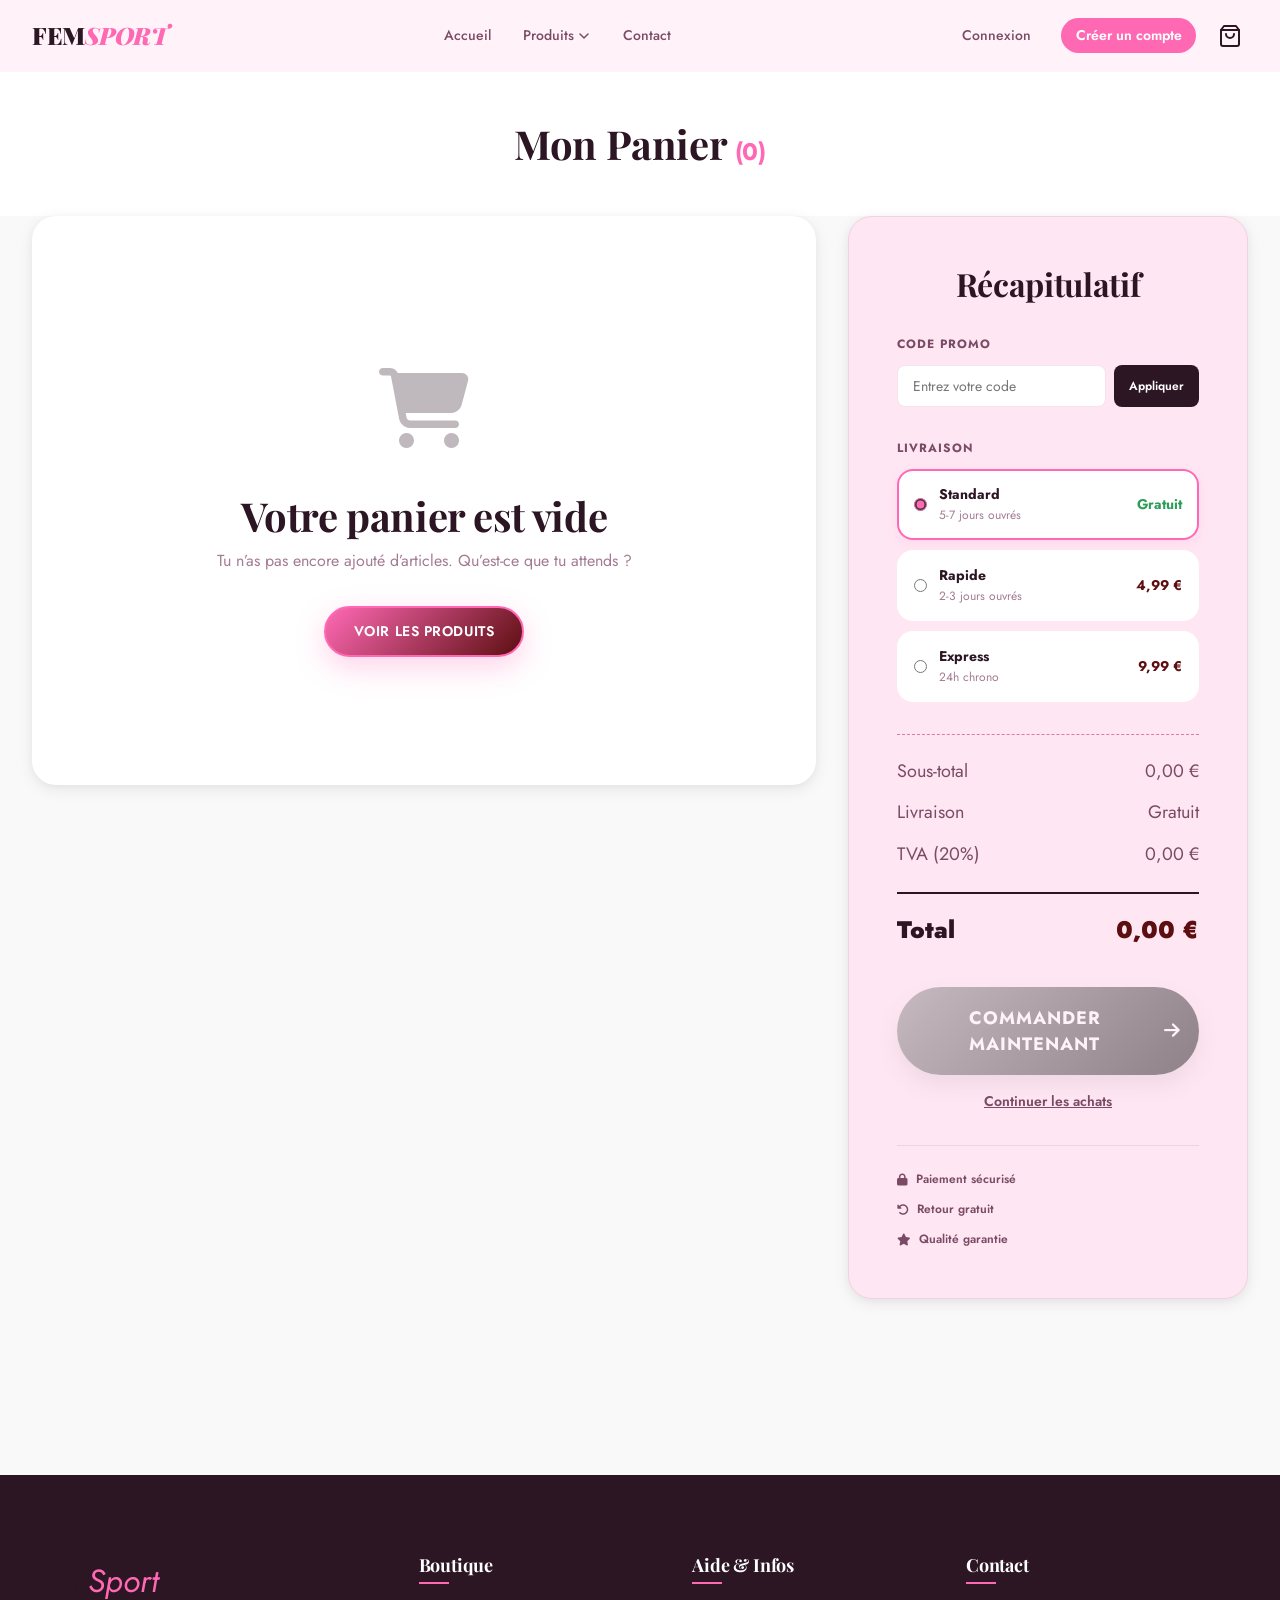
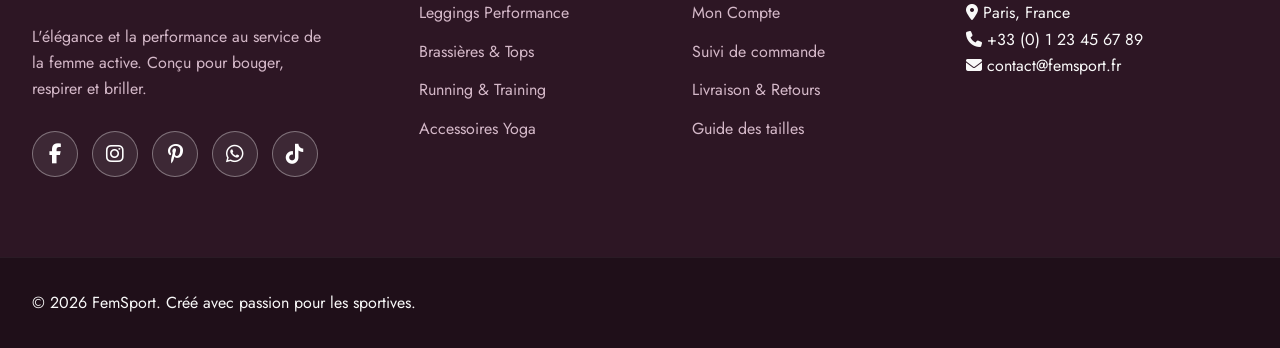
<file: content/panier.html>
<!DOCTYPE html>
<html lang="fr">
<head>
  <meta charset="UTF-8" />
  <meta name="viewport" content="width=device-width, initial-scale=1.0" />
  <meta name="description" content="Votre panier FemSport – Vérifiez vos articles et finalisez votre commande." />
  <title>Mon Panier – FemSport</title>
  <link rel="preconnect" href="https://fonts.googleapis.com" />
  <link rel="preconnect" href="https://fonts.gstatic.com" crossorigin />
  <link href="https://fonts.googleapis.com/css2?family=Playfair+Display:wght@600;700&family=Jost:wght@300;400;500;600&display=swap" rel="stylesheet" />
  <link rel="stylesheet" href="https://cdnjs.cloudflare.com/ajax/libs/font-awesome/6.5.2/css/all.min.css" integrity="sha512-SnH5WK+bZxgPHs44uWIX+LLJAJ9/2PkPKZ5QiAj6Ta86w+fsb2TkcmfRyVX3pBnMFcV7oQPJkl9QevSCWr3W6A==" crossorigin="anonymous" referrerpolicy="no-referrer" />
  <link rel="stylesheet" href="../style/main.css" />
  <link rel="stylesheet" href="../style/nav.css" />
  <link rel="stylesheet" href="../style/panier.css" />
</head>
<body>
  <div id="main-header"></div>

  <main id="main-content">

    <header class="cart-page-header">
      <div class="container">
        <h1 class="cart-page-title">Mon Panier <span id="cart-page-header-count"></span></h1>
      </div>
    </header>

    <section class="cart-section" aria-label="Contenu du panier">
      <div class="container">

        <div id="cart-layout" class="cart-layout">
          <div class="cart-items-wrapper">
          
            <div id="cart-empty" class="cart-empty" role="status" aria-live="polite">
              <div class="cart-empty__icon"><i class="fa-solid fa-cart-shopping"></i></div>
              <h2 class="cart-empty__title">Votre panier est vide</h2>
              <p class="cart-empty__text">Tu n’as pas encore ajouté d’articles. Qu’est-ce que tu attends ?</p>
              <a href="produits.html" class="btn btn-primary">Voir les produits</a>
            </div>

          
            <div id="cart-items-section" class="cart-items-card" hidden>
              <div class="cart-items-header">
                <h2 id="cart-items-title">Articles (0)</h2>
                <button type="button" class="btn-clear-cart" id="btn-clear-cart">
                  <i class="fa-solid fa-trash-can"></i> Vider le panier
                </button>
              </div>
              <ul id="cart-list" class="cart-list"></ul>
            </div>
          </div>

          
          <aside class="cart-summary">
            <h2 class="cart-summary__title">Récapitulatif</h2>

            
            <div class="promo-section">
              <label for="promo-code" class="summary-label">Code promo</label>
              <div class="promo-input-group">
                <input type="text" id="promo-code" placeholder="Entrez votre code" autocomplete="off" />
                <button type="button" id="btn-apply-promo" class="btn-apply">Appliquer</button>
              </div>
              <p id="promo-msg" class="promo-msg"></p>
            </div>

      
            <div class="shipping-section">
              <span class="summary-label">Livraison</span>
              <div class="shipping-options">
                <label class="shipping-card">
                  <input type="radio" name="shipping-method" value="0" checked />
                  <div class="ship-info">
                    <span class="ship-name">Standard</span>
                    <span class="ship-time">5-7 jours ouvrés</span>
                  </div>
                  <span class="ship-price free">Gratuit</span>
                </label>
                <label class="shipping-card">
                  <input type="radio" name="shipping-method" value="4.99" />
                  <div class="ship-info">
                    <span class="ship-name">Rapide</span>
                    <span class="ship-time">2-3 jours ouvrés</span>
                  </div>
                  <span class="ship-price">4,99 €</span>
                </label>
                <label class="shipping-card">
                  <input type="radio" name="shipping-method" value="9.99" />
                  <div class="ship-info">
                    <span class="ship-name">Express</span>
                    <span class="ship-time">24h chrono</span>
                  </div>
                  <span class="ship-price">9,99 €</span>
                </label>
              </div>
            </div>

            <dl class="summary-lines">
              <div class="summary-line"><span>Sous-total</span><span id="summary-subtotal">0,00 €</span></div>
              <div class="summary-line"><span>Livraison</span><span id="summary-shipping">Gratuit</span></div>
              <div class="summary-line"><span>TVA (20%)</span><span id="summary-vat">0,00 €</span></div>
              <div class="summary-line summary-line--promo" id="promo-line" hidden>
                <span>Réduction</span><span id="summary-promo"></span>
              </div>
              <div class="summary-line summary-line--total">
                <span>Total</span><span id="summary-total">0,00 €</span>
              </div>
            </dl>

            <button type="button" class="btn-commander" id="btn-checkout">Commander maintenant <i class="fa-solid fa-arrow-right"></i></button>
            <a href="produits.html" class="continue-link">Continuer les achats</a>

            <ul class="summary-guarantees" aria-label="Garanties FemSport">
              <li><i class="fa-solid fa-lock" aria-hidden="true"></i> Paiement sécurisé</li>
              <li><i class="fa-solid fa-rotate-left" aria-hidden="true"></i> Retour gratuit</li>
              <li><i class="fa-solid fa-star" aria-hidden="true"></i> Qualité garantie</li>
            </ul>
          </aside>

        </div>

        <div id="order-confirm" class="order-confirm" hidden role="status" aria-live="assertive">
          <div class="order-confirm__icon" aria-hidden="true"><i class="fa-solid fa-circle-check"></i></div>
          <h2 class="order-confirm__title">Commande confirmée !</h2>
          <p class="order-confirm__text">
            Merci pour votre commande. Vous recevrez une confirmation par e-mail très bientôt.
          </p>
          <p class="order-confirm__num" id="order-number" aria-live="polite"></p>
          <div class="order-confirm__actions">
            <a href="produits.html" class="btn btn--primary">Continuer mes achats</a>
            <a href="../index.html" class="btn btn--outline">Retour à l'accueil</a>
          </div>
        </div>

      </div>
    </section>

    <section class="cart-suggestions section" id="cart-suggestions" aria-labelledby="suggest-title" hidden>
      <div class="container">
        <h2 id="suggest-title" class="section-title">Vous aimerez aussi</h2>
        <div id="suggest-grid" class="products-grid" role="list" aria-label="Produits suggérés"></div>
      </div>
    </section>

  </main>

  <footer class="site-footer" role="contentinfo">
    <div class="footer-main">
      <div class="container footer-grid">
        <div class="footer-col footer-brand">
          <a href="../index.html" class="footer-logo">
            <span class="logo-fem">Fem</span><span class="logo-sport">Sport</span>
          </a>
          <p class="footer-tagline">L'élégance et la performance au service de la femme active. Conçu pour bouger, respirer et briller.</p>
          <div class="social-links">
            <a href="https://www.facebook.com" class="social-btn" aria-label="Facebook" target="_blank" rel="noreferrer">
              <i class="fa-brands fa-facebook-f"></i>
            </a>

            <a href="https://www.instagram.com" class="social-btn" aria-label="Instagram" target="_blank" rel="noreferrer">
              <i class="fa-brands fa-instagram"></i>
            </a>

            <a href="https://www.pinterest.com" class="social-btn" aria-label="Pinterest" target="_blank" rel="noreferrer">
              <i class="fa-brands fa-pinterest-p"></i>
            </a>

            <a href="https://wa.me/33123456789" class="social-btn" aria-label="WhatsApp" target="_blank" rel="noreferrer">
              <i class="fa-brands fa-whatsapp"></i>
            </a>

            <a href="https://www.tiktok.com" class="social-btn" aria-label="TikTok" target="_blank" rel="noreferrer">
              <i class="fa-brands fa-tiktok"></i>
            </a>
          </div>
        </div>

        <div class="footer-col">
          <h3>Boutique</h3>
          <ul class="footer-links">
            <li><a href="produits.html?cat=leggings">Leggings Performance</a></li>
            <li><a href="produits.html?cat=brassieres">Brassières & Tops</a></li>
            <li><a href="produits.html?cat=chaussures">Running & Training</a></li>
            <li><a href="produits.html?cat=accessoires">Accessoires Yoga</a></li>
          </ul>
        </div>

        <div class="footer-col">
          <h3>Aide & Infos</h3>
          <ul class="footer-links">
            <li><a href="profil.html">Mon Compte</a></li>
            <li><a href="profil.html">Suivi de commande</a></li>
            <li><a href="#">Livraison & Retours</a></li>
            <li><a href="#">Guide des tailles</a></li>
          </ul>
        </div>

        <div class="footer-col">
          <h3>Contact</h3>
          <div class="contact-info">
            <p><i class="fa-solid fa-location-dot"></i> Paris, France</p>
            <p><i class="fa-solid fa-phone"></i> +33 (0) 1 23 45 67 89</p>
            <p><i class="fa-solid fa-envelope"></i> contact@femsport.fr</p>
          </div>
        </div>
      </div>
    </div>
    <div class="footer-bottom">
      <div class="container">
        <p>&copy; 2026 FemSport. Créé avec passion pour les sportives.</p>
      </div>
    </div>
  </footer>

  <script src="../javascript/data.js"></script>
  <script src="../javascript/auth.js"></script>
  <script src="../javascript/nav.js"></script>
  <script src="../javascript/panier.js"></script>

</body>
</html>
</file>
<file: style/main.css>
@import url('https://fonts.googleapis.com/css2?family=Playfair+Display:ital,wght@0,400;0,700;0,900;1,400;1,700&family=Jost:wght@300;400;500;600;700&display=swap');

:root {
  
  --clr-primary:       #FF69B4; 
  --clr-primary-dark:  #5D0E11; 
  --clr-primary-light: #FF9BCE;
  --clr-accent:        #F2D2E1;
  --clr-accent-dark:   #E078A3;

  --clr-dark:          #2D1624; 
  --clr-dark-mid:      #7A4B65; 
  --clr-mid:           #A37B92; 
  --clr-light-mid:     #D4B8C8;
  --clr-border:        #F7E1EE; 
  --clr-light:         #F9F9F9; 
  --clr-blush:         #FFE6F3; 
  --clr-white:         #FFFFFF; 


  --clr-success:       #2D9D5A;
  --clr-success-light: #EDFAF4;
  --clr-error:         #E63946;
  --clr-error-light:   #FFF0F0;


  --font-display: 'Playfair Display', Georgia, 'Times New Roman', serif;
  --font-body:    'Jost', -apple-system, BlinkMacSystemFont, 'Segoe UI', sans-serif;

  --fs-xs:   0.75rem;   
  --fs-sm:   0.875rem;  
  --fs-base: 1rem;     
  --fs-md:   1.125rem;  
  --fs-lg:   1.25rem;   
  --fs-xl:   1.5rem;    
  --fs-2xl:  2rem;      
  --fs-3xl:  2.5rem;    
  --fs-4xl:  3.5rem;    
    --fs-5xl:  5rem;      


  --sp-xs:   0.25rem;
  --sp-sm:   0.5rem;
  --sp-md:   1rem;
  --sp-lg:   1.5rem;
  --sp-xl:   2rem;
  --sp-2xl:  3rem;
  --sp-3xl:  5rem;
  --sp-4xl:  8rem;


  --radius-sm:   4px;
  --radius-md:   8px;
  --radius-lg:   16px;
  --radius-xl:   24px;
  --radius-full: 9999px;

  
  --shadow-sm:  0 1px 3px rgba(74,35,58,.06), 0 1px 2px rgba(74,35,58,.04);
  --shadow-md:  0 4px 16px rgba(74,35,58,.08), 0 2px 6px rgba(74,35,58,.05);
  --shadow-lg:  0 12px 40px rgba(74,35,58,.12), 0 4px 12px rgba(74,35,58,.06);
  --shadow-xl:  0 24px 64px rgba(74,35,58,.16);

  --tr-fast:   150ms ease;
  --tr-base:   250ms ease;
  --tr-slow:   400ms ease;
  --tr-spring: 350ms cubic-bezier(.34,1.56,.64,1);


  --max-width:    1280px;
  --nav-height:   72px;
  --section-gap:  5rem;
}

*, *::before, *::after {
  box-sizing: border-box;
  margin: 0;
  padding: 0;
}

[hidden] {
  display: none !important;
}

html {
  scroll-behavior: smooth;
  font-size: 16px;
  -webkit-text-size-adjust: 100%;
}

body {
  font-family: var(--font-body);
  font-size: var(--fs-base);
  line-height: 1.65;
  color: var(--clr-dark);
  background-color: var(--clr-light);
  -webkit-font-smoothing: antialiased;
  min-height: 100vh;
  display: flex;
  flex-direction: column;
  max-width: 100vw;
  overflow-x: clip; 
}

body.body-modal-open { overflow: hidden; }

main { 
  flex: 1; 
  overflow-x: hidden; 
}


.hero {
  position: relative;
  min-height: 100vh;
  display: grid;
  grid-template-columns: 1fr 1fr;
  align-items: center;
  padding: 6rem 8%;
  overflow: hidden;
  background:
    linear-gradient(
      135deg,
      rgba(255,255,255,0.92),
      rgba(255,240,248,0.88)
    );
}

.hero::before {
  content: "";
  position: absolute;
  width: 500px;
  height: 500px;
  background: radial-gradient(circle, rgba(255,105,180,0.2), transparent 70%);
  top: -100px;
  right: -100px;
  z-index: 0;
}

.hero-content,
.hero-visual {
  position: relative;
  z-index: 2;
}

.hero-content h1 {
  animation: fadeUp 1s ease;
}

.hero-content p {
  animation: fadeUp 1.3s ease;
}

.hero-cta {
  animation: fadeUp 1.6s ease;
}

@keyframes fadeUp {
  from {
    opacity: 0;
    transform: translateY(40px);
  }

  to {
    opacity: 1;
    transform: translateY(0);
  }
}



.hero-badge {
  position: absolute;
  bottom: 30px;
  left: -20px;

  backdrop-filter: blur(12px);

  background: rgba(255,255,255,0.35);

  border: 1px solid rgba(255,255,255,0.4);

  padding: 1rem 1.4rem;

  border-radius: 20px;

  box-shadow: 0 10px 30px rgba(0,0,0,0.1);
}

img {
  display: block;
  max-width: 100%;
  height: auto;
}

a {
  color: inherit;
  text-decoration: none;
}

ul, ol { list-style: none; }

button {
  font-family: var(--font-body);
  cursor: pointer;
  border: none;
  background: none;
}

input, select, textarea {
  font-family: var(--font-body);
  font-size: var(--fs-base);
}

h1, h2, h3, h4, h5, h6 {
  font-family: var(--font-display);
  line-height: 1.2;
  letter-spacing: -0.01em;
}

h1 { font-size: clamp(var(--fs-3xl), 6vw, var(--fs-5xl)); }
h2 { font-size: clamp(var(--fs-2xl), 4vw, var(--fs-4xl)); }
h3 { font-size: clamp(var(--fs-xl),  3vw, var(--fs-2xl)); }

em { font-style: italic; color: var(--clr-primary); }

.container {
  width: 100%;
  max-width: var(--max-width);
  margin-inline: auto;
  padding-inline: var(--sp-xl);
}

@media (max-width: 640px) {
  .container { padding-inline: var(--sp-md); }
}

.btn {
  display: inline-flex;
  align-items: center;
  gap: var(--sp-sm);
  padding: 0.75rem 1.75rem;
  border-radius: var(--radius-full);
  font-family: var(--font-body);
  font-size: var(--fs-sm);
  font-weight: 600;
  letter-spacing: 0.04em;
  text-transform: uppercase;
  transition: transform var(--tr-base), box-shadow var(--tr-base), background-color var(--tr-base), color var(--tr-base);
  cursor: pointer;
  border: 2px solid transparent;
  white-space: nowrap;
}

.btn:hover  { transform: translateY(-2px); }
.btn:active { transform: translateY(0); }

.btn-primary {
  background: var(--clr-primary);
  color: var(--clr-white);
  border-color: var(--clr-primary);
  box-shadow: 0 4px 14px rgba(255,105,180,.35);
}
.btn-primary:hover {
  background: var(--clr-primary-dark);
  border-color: var(--clr-primary-dark);
  box-shadow: 0 8px 22px rgba(255,105,180,.45);
}

.btn-outline {
  background: transparent;
  color: var(--clr-primary-dark);
  border-color: var(--clr-primary-dark);
}
.btn-outline:hover {
  background: var(--clr-primary-dark);
  background: var(--clr-white);
  color: var(--clr-primary);
  border-color: var(--clr-white);
  box-shadow: var(--shadow-md);
}
.btn-white:hover {
  background: var(--clr-blush);
  box-shadow: var(--shadow-lg);
}

.btn-ghost {
  background: transparent;
  color: var(--clr-mid);
  border-color: var(--clr-border);
}
.btn-ghost:hover { background: var(--clr-light); color: var(--clr-dark); }

.product-card {
  background: var(--clr-white);
  border-radius: var(--radius-lg);
  overflow: hidden;
  box-shadow: var(--shadow-sm);
  transition: transform var(--tr-slow), box-shadow var(--tr-slow);
  position: relative;
}
.product-card:hover {
  transform: translateY(-6px);
  box-shadow: var(--shadow-lg);
}

.product-card-img-wrapper {
  position: relative;
  overflow: hidden;
  aspect-ratio: 4/5;
  background: var(--clr-light);
}

.product-card-img {
  width: 100%;
  height: 100%;
  object-fit: cover;
  transition: transform var(--tr-slow);
}
.product-card:hover .product-card-img {
  transform: scale(1.06);
}

.product-badge {
  position: absolute;
  top: var(--sp-md);
  left: var(--sp-md);
  background: var(--clr-primary);
  color: var(--clr-white);
  font-size: var(--fs-xs);
  font-weight: 700;
  letter-spacing: 0.06em;
  text-transform: uppercase;
  padding: 3px 10px;
  border-radius: var(--radius-full);
  z-index: 2;
}
.product-badge--new {
  background: var(--clr-success);
}
.product-badge--bestseller {
  background: var(--clr-dark);
}
.product-badge--promo {
  background: var(--clr-error);
}

.product-discount {
  position: absolute;
  top: var(--sp-md);
  right: var(--sp-md);
  background: var(--clr-accent);
  color: var(--clr-white);
  font-size: var(--fs-xs);
  font-weight: 700;
  padding: 3px 10px;
  border-radius: var(--radius-full);
  z-index: 2;
}

.product-card-body {
  padding: var(--sp-md) var(--sp-lg) var(--sp-lg);
}

.product-card-category {
  font-size: var(--fs-xs);
  font-weight: 600;
  letter-spacing: 0.1em;
  text-transform: uppercase;
  color: var(--clr-primary);
  margin-bottom: var(--sp-xs);
}

.product-card-name {
  font-family: var(--font-display);
  font-size: var(--fs-md);
  font-weight: 700;
  color: var(--clr-dark);
  margin-bottom: var(--sp-sm);
  display: -webkit-box;
  -webkit-line-clamp: 2;
  line-clamp: 2;
  -webkit-box-orient: vertical;
  overflow: hidden;
}

.product-card-rating {
  display: flex;
  align-items: center;
  gap: 4px;
  font-size: var(--fs-sm);
  margin-bottom: var(--sp-sm);
}



.cat-card {
  position: relative;
  overflow: hidden;
  border-radius: 28px;
  transition: 0.5s ease;
}

.cat-card img {
  transition: transform 0.8s ease;
}

.cat-card:hover img {
  transform: scale(1.12);
}

.cat-card-overlay {
  position: absolute;
  inset: 0;

  background:
    linear-gradient(
      to top,
      rgba(0,0,0,0.75),
      rgba(0,0,0,0.1)
    );

  display: flex;
  flex-direction: column;
  justify-content: flex-end;

  padding: 2rem;

  color: white;
}

.cat-card:hover {
  transform: translateY(-10px);
  box-shadow: 0 25px 60px rgba(255,105,180,0.25);
}

.star { font-size: 14px; }
.star--full  { color: var(--clr-accent); }
.star--half  { color: var(--clr-accent); }
.star--empty { color: var(--clr-border); }
.rating-count { color: var(--clr-mid); font-size: var(--fs-xs); }

.product-card-colors {
  display: flex;
  gap: var(--sp-sm);
  margin-bottom: var(--sp-md);
}

.color-swatch {
  width: 20px;
  height: 20px;
  border-radius: 50%;
  border: 2px solid transparent;
  outline: 2px solid transparent;
  cursor: pointer;
  transition: outline-color var(--tr-fast), transform var(--tr-fast);
}
.color-swatch:hover   { transform: scale(1.15); }
.color-swatch--active {
  outline-color: var(--clr-dark);
  outline-offset: 2px;
}
.color-swatch--lg { width: 28px; height: 28px; }

.product-card-footer {
  display: flex;
  align-items: center;
  justify-content: space-between;
  gap: var(--sp-sm);
}

.product-card-price { display: flex; align-items: baseline; gap: var(--sp-sm); flex-wrap: wrap; }
.price-current { font-size: var(--fs-lg); font-weight: 700; color: var(--clr-dark); }
.price-old {
  font-size: var(--fs-sm);
  color: var(--clr-mid);
  text-decoration: line-through;
}

.product-stock-warning {
  font-size: var(--fs-xs);
  color: var(--clr-error);
  font-weight: 600;
  margin-top: var(--sp-xs);
}
.modal-stock-warning {
  font-size: var(--fs-sm);
  color: var(--clr-error);
  font-weight: 600;
  margin-bottom: var(--sp-md);
  padding-bottom: var(--sp-sm);
}

.btn-add-cart {
  display: inline-flex;
  align-items: center;
  gap: 6px;
  padding: 0.5rem 1rem;
  background: var(--clr-dark);
  color: var(--clr-white);
  border: none;
  border-radius: var(--radius-full);
  font-size: var(--fs-xs);
  font-weight: 600;
  letter-spacing: 0.04em;
  text-transform: uppercase;
  transition: background var(--tr-base), transform var(--tr-base);
  white-space: nowrap;
}
.btn-add-cart:hover { background: var(--clr-primary); color: var(--clr-white); transform: scale(1.04); }
.btn-add-cart--added { background: var(--clr-success) !important; }


.cart-toast {
  position: fixed;
  bottom: var(--sp-xl);
  right: var(--sp-xl);
  background: var(--clr-dark);
  color: var(--clr-white);
  padding: var(--sp-md) var(--sp-lg);
  border-radius: var(--radius-lg);
  display: flex;
  align-items: center;
  gap: var(--sp-md);
  font-size: var(--fs-sm);
  box-shadow: var(--shadow-xl);
  z-index: 9999;
  transform: translateY(120%);
  opacity: 0;
  transition: transform var(--tr-slow), opacity var(--tr-slow);
  max-width: 360px;
}
.cart-toast--visible { transform: translateY(0); opacity: 1; }
.cart-toast svg { color: var(--clr-primary-light); flex-shrink: 0; }
.toast-link {
  margin-left: auto;
  padding: 4px 12px;
  background: var(--clr-primary);
  color: var(--clr-white);
  border-radius: var(--radius-full);
  font-size: var(--fs-xs);
  font-weight: 600;
  white-space: nowrap;
  text-transform: uppercase;
  letter-spacing: 0.04em;
}

@media (max-width: 480px) {
  .cart-toast {
    bottom: var(--sp-md);
    right: var(--sp-md);
    left: var(--sp-md);
    max-width: none;
  }
}

.site-footer {
  background-color: var(--clr-dark);
  color: var(--clr-light);
  margin-top: var(--sp-2xl); 
}

.footer-newsletter {
  background-color: var(--clr-blush);
  padding: var(--sp-2xl) 0;
  border-bottom: 1px solid var(--clr-border);
}

.newsletter-content {
  display: flex;
  justify-content: space-between;
  align-items: center;
  gap: var(--sp-xl);
  flex-wrap: wrap;
}

.newsletter-form {
  display: flex;
  gap: 10px;
  flex-wrap: wrap;
  flex: 1;
  justify-content: flex-end;
  max-width: 500px;
}

.newsletter-form input {
  flex: 1;
  min-width: 250px;
  padding: 0.8rem 1.5rem;
  border-radius: var(--radius-full);
  border: 1px solid var(--clr-border);
  background: var(--clr-white);
  outline: none;
  transition: box-shadow var(--tr-base);
}

.newsletter-form input:focus {
  box-shadow: 0 0 0 3px var(--clr-primary-light);
}

.newsletter-text h2 {
  color: var(--clr-dark);
  margin-bottom: var(--sp-xs);
}

.newsletter-text p {
  color: var(--clr-dark-mid);
}

.footer-main {
  padding: var(--sp-3xl) 0;
}

.footer-grid {
  display: grid;
  grid-template-columns: 1.2fr 0.8fr 0.8fr 1fr;
  gap: var(--sp-2xl);
}

.footer-brand .footer-logo {
  font-size: 2rem;
  margin-bottom: var(--sp-md);
  display: block;
}

.footer-tagline {
  color: var(--clr-light-mid);
  margin-bottom: var(--sp-lg);
  max-width: 300px;
}

.social-links {
  display: flex;
  align-items: center;
  gap: 14px;
  margin-top: 28px;
}

.site-footer .social-btn {
  width: 46px;
  height: 46px;
  border-radius: 50%;
  border: 1px solid rgba(255, 255, 255, 0.35);
  background: rgba(255, 255, 255, 0.08);
  color: #ffffff;
  display: flex;
  align-items: center;
  justify-content: center;
  text-decoration: none;
  font-size: 20px;
  transition: 0.3s ease;
}

.site-footer .social-btn:hover {
  background: #ffffff;
  color: #2b0f1f;
  transform: translateY(-4px);
  box-shadow: 0 8px 20px rgba(255, 255, 255, 0.18);
}

.footer-col h3 {
  color: var(--clr-white);
  font-size: var(--fs-md);
  margin-bottom: var(--sp-lg);
  position: relative;
}
.footer-col h3::after {
  content: "";
  position: absolute;
  bottom: -8px;
  left: 0;
  width: 30px;
  height: 2px;
  background: var(--clr-primary);
}

.footer-links li { margin-bottom: 12px; }
.footer-links a {
  color: var(--clr-light-mid);
  transition: all var(--tr-fast);
}
.footer-links a:hover {
  color: var(--clr-primary-light);
  padding-left: 8px;
}

.contact-item {
  display: flex;
  align-items: flex-start;
  gap: 12px;
  color: var(--clr-light-mid);
  font-size: 0.95rem;
}

.contact-item svg {
  width: 18px;
  height: 18px;
  stroke: var(--clr-primary);
  flex-shrink: 0;
  margin-top: 3px;
}

.footer-bottom {
  background: rgba(0, 0, 0, 0.3);
  padding: var(--sp-xl) 0;
  border-top: 1px solid rgba(255, 255, 255, 0.05);
}

.footer-bottom-grid {
  display: flex;
  justify-content: space-between;
  align-items: center;
  flex-wrap: wrap;
  gap: var(--sp-xl);
}

.footer-legal {
  display: flex;
  flex-direction: column;
  gap: var(--sp-sm);
}

.footer-legal-links {
  display: flex;
  gap: var(--sp-md);
  list-style: none;
  font-size: var(--fs-xs);
}

.footer-legal-links a {
  color: var(--clr-mid);
  transition: color var(--tr-fast);
}

.footer-legal-links a:hover { color: var(--clr-white); }

.footer-copyright {
  font-size: var(--fs-xs);
  color: var(--clr-light-mid);
  opacity: 0.8;
}

.footer-payments {
  display: flex;
  gap: 10px;
  align-items: center;
}

.pay-badge {
  padding: 4px 8px;
  background: rgba(255, 255, 255, 0.1);
  border-radius: 4px;
  font-size: 10px;
  font-weight: 800;
  text-transform: uppercase;
  letter-spacing: 1px;
  color: var(--clr-white);
  border: 1px solid rgba(255, 255, 255, 0.1);
}

.btn-logout-footer {
  background: transparent;
  color: var(--clr-white);
  border: 1px solid var(--clr-mid);
  padding: 8px 20px;
  border-radius: var(--radius-full);
  font-size: var(--fs-xs);
  font-weight: 600;
  transition: all var(--tr-base);
}

.btn-logout-footer:hover {
  background: var(--clr-error);
  border-color: var(--clr-error);
}

@media (max-width: 768px) {
  .footer-grid { grid-template-columns: 1fr 1fr; }
}
@media (max-width: 480px) {
  .footer-grid { grid-template-columns: 1fr; }
  .footer-bottom { flex-direction: column; text-align: center; }
}
.reveal-on-scroll {
  opacity: 0;
  transform: translateY(28px);
  transition: opacity var(--tr-slow), transform var(--tr-slow);
}
.reveal-on-scroll.revealed {
  opacity: 1;
  transform: translateY(0);
}
.order-confirm {
  background: rgba(255, 255, 255, 0.7);
  backdrop-filter: blur(15px);
  -webkit-backdrop-filter: blur(15px);
  padding: var(--sp-3xl);
  border-radius: 40px;
  border: 1px solid rgba(255, 255, 255, 0.5);
  box-shadow: var(--shadow-xl);
  text-align: center;
  max-width: 600px;
  margin: var(--sp-4xl) auto;
  animation: fadeSlideUp 0.8s var(--tr-spring) both;
}

.order-confirm__icon { font-size: 4rem; margin-bottom: var(--sp-md); }
.order-confirm__num { font-weight: 700; color: var(--clr-primary); margin: var(--sp-md) 0; }

@keyframes fadeSlideUp {
  from { opacity: 0; transform: translateY(24px); }
  to   { opacity: 1; transform: translateY(0); }
}

.card-animate-in {
  animation: fadeSlideUp 0.5s ease both;
}
.back-to-top {
  position: fixed;
  bottom: var(--sp-xl);
  right: var(--sp-xl);
  width: 48px;
  height: 48px;
  border-radius: 50%;
  background: var(--clr-dark);
  color: var(--clr-white);
  display: flex;
  align-items: center;
  justify-content: center;
  box-shadow: var(--shadow-md);
  opacity: 0;
  visibility: hidden;
  transform: translateY(20px);
  transition: opacity var(--tr-base), transform var(--tr-base), visibility var(--tr-base), background var(--tr-fast);
  z-index: 990; 
}
.back-to-top:hover {
  background: var(--clr-primary);
}
.back-to-top--visible {
  opacity: 1;
  visibility: visible;
  transform: translateY(0);
}

@media (max-width: 480px) {
  .back-to-top { bottom: var(--sp-md); right: var(--sp-md); width: 40px; height: 40px; }
}

:focus-visible {
  outline: 3px solid var(--clr-primary);
  outline-offset: 3px;
  border-radius: var(--radius-sm);
}

.sr-only {
  position: absolute;
  width: 1px; height: 1px;
  padding: 0; margin: -1px;
  overflow: hidden;
  clip: rect(0,0,0,0);
  white-space: nowrap;
  border: 0;
}
.text-center { text-align: center; }
.section-title {
  text-align: center;
  margin-bottom: var(--sp-2xl);
}
.section-title h2 { margin-bottom: var(--sp-md); }
.section-title p  { color: var(--clr-mid); max-width: 520px; margin-inline: auto; }
.modal-reviews{
  margin-top: var(--sp-xl);
  border-top: 1px dashed var(--clr-light-mid);
  padding-top: var(--sp-lg);
}

.modal-reviews__title {
  font-family: var(--font-display);
  font-size: var(--fs-md);
  color: var(--clr-dark);
  margin-bottom: var(--sp-md);
}

.review-item {
  margin-bottom: var(--sp-lg);
  padding: var(--sp-md);
  background: var(--clr-white);
  border-radius: var(--radius-md);
  border-left: 3px solid var(--clr-primary-light);
  box-shadow: var(--shadow-sm);
  animation: fadeSlideUp 0.5s ease backwards;
}

.review-header {
  display: flex;
  justify-content: space-between;
  align-items: center;
  margin-bottom: var(--sp-xs);
}

.review-user {
  font-weight: 700;
  font-size: var(--fs-sm);
  color: var(--clr-dark);
}

.review-date {
  font-size: var(--fs-xs);
  color: var(--clr-mid);
}

.review-stars {
  color: #FFD700; 
  font-size: 0.85rem;
  margin-bottom: var(--sp-xs);
}

.review-text {
  font-size: var(--fs-sm);
  color: var(--clr-dark-mid);
  line-height: 1.5;
  font-style: italic;
}


   HERO PREMIUM

.hero {
  position: relative;
  min-height: 100vh;
  display: grid;
  grid-template-columns: repeat(2, 1fr);
  align-items: center;
  gap: 5rem;

  padding: 7rem 8%;

  overflow: hidden;

  background:
    linear-gradient(
      135deg,
      rgba(255,255,255,0.96),
      rgba(255,240,248,0.92)
    );
}

.hero::before {
  content: "";
  position: absolute;

  width: 600px;
  height: 600px;

  background:
    radial-gradient(
      circle,
      rgba(255,105,180,0.18),
      transparent 70%
    );

  top: -180px;
  right: -150px;

  z-index: 0;
}

.hero::after {
  content: "";
  position: absolute;

  width: 400px;
  height: 400px;

  background:
    radial-gradient(
      circle,
      rgba(255,166,201,0.18),
      transparent 70%
    );

  bottom: -120px;
  left: -120px;

  z-index: 0;
}

.hero-content,
.hero-visual {
  position: relative;
  z-index: 2;
}

.hero-tag {
  display: inline-block;

  background: rgba(255,105,180,0.12);

  color: var(--clr-primary-dark);

  padding: 0.6rem 1.2rem;

  border-radius: 999px;

  font-size: 0.85rem;
  font-weight: 600;

  margin-bottom: 1.5rem;

  letter-spacing: 0.05em;

  backdrop-filter: blur(8px);
}

.hero-content h1 {
  font-size: clamp(3rem, 7vw, 6rem);

  line-height: 0.95;

  margin-bottom: 1.5rem;

  color: var(--clr-dark);

  animation: fadeUp 1s ease;
}

.hero-content p {
  max-width: 560px;

  font-size: 1.15rem;

  color: var(--clr-dark-mid);

  margin-bottom: 2rem;

  animation: fadeUp 1.3s ease;
}

.hero-cta {
  display: flex;
  flex-wrap: wrap;
  gap: 1rem;

  animation: fadeUp 1.6s ease;
}


.hero-slider {
  position: relative;

  width: 100%;
  height: 720px;

  border-radius: 32px;

  overflow: hidden;

  box-shadow: 0 30px 70px rgba(74,35,58,0.18);
}

.hero-slide {
  position: absolute;
  inset: 0;

  width: 100%;
  height: 100%;

  object-fit: cover;

  opacity: 0;

  transition:
    opacity 1s ease,
    transform 6s ease;

  transform: scale(1);
}

.hero-slide.active {
  opacity: 1;
  transform: scale(1.06);
}


.hero-badge {
  position: absolute;

  bottom: 30px;
  left: -25px;

  display: flex;
  flex-direction: column;

  gap: 0.3rem;

  padding: 1.2rem 1.5rem;

  border-radius: 24px;

  backdrop-filter: blur(16px);

  background: rgba(255,255,255,0.35);

  border: 1px solid rgba(255,255,255,0.4);

  box-shadow: 0 12px 30px rgba(0,0,0,0.1);

  z-index: 5;
}

.badge-number {
  font-size: 2rem;
  font-weight: 700;
  color: var(--clr-primary);
}

.badge-text {
  font-size: 0.95rem;
  color: var(--clr-dark);
}

@keyframes fadeUp {
  from {
    opacity: 0;
    transform: translateY(40px);
  }

  to {
    opacity: 1;
    transform: translateY(0);
  }
}

.btn {
  position: relative;

  overflow: hidden;

  isolation: isolate;
}

.btn::before {
  content: "";

  position: absolute;

  top: 0;
  left: -120%;

  width: 100%;
  height: 100%;

  background:
    linear-gradient(
      120deg,
      transparent,
      rgba(255,255,255,0.4),
      transparent
    );

  transition: 0.7s;

  z-index: -1;
}

.btn:hover::before {
  left: 120%;
}

.btn-primary {
  background: linear-gradient(
    135deg,
    var(--clr-primary),
    var(--clr-primary-dark)
  );

  box-shadow:
    0 10px 30px rgba(255,105,180,0.3);
}

.btn-primary:hover {
  transform: translateY(-4px);

  box-shadow:
    0 16px 40px rgba(255,105,180,0.4);
}

.contact-section {
  padding: var(--sp-4xl) 0;
  background-color: var(--clr-white);
}

.contact-grid {
  display: grid;
  grid-template-columns: 1fr 1fr;
  gap: var(--sp-3xl);
  align-items: start;
}

.contact-info-wrapper h2 {
  color: var(--clr-primary-dark);
  margin-bottom: var(--sp-md);
}

.contact-intro {
  color: var(--clr-dark-mid);
  margin-bottom: var(--sp-xl);
}

.contact-details {
  display: flex;
  flex-direction: column;
  gap: var(--sp-lg);
  margin-bottom: var(--sp-2xl);
}

.contact-item {
  display: flex;
  gap: var(--sp-md);
  align-items: flex-start;
}

.contact-icon {
  font-size: 1.2rem;
  background: rgba(45, 22, 36, 0.05);
  border: 1px solid rgba(45, 22, 36, 0.1);
  color: var(--clr-dark);
  width: 45px;
  height: 45px;
  display: grid;
  place-items: center;
  border-radius: 12px;
  flex-shrink: 0;
  transition: all var(--tr-base);
}

.contact-item div strong {
  display: block;
  font-size: var(--fs-sm);
  color: var(--clr-dark);
  margin-bottom: 2px;
}

.contact-item div p {
  font-size: var(--fs-sm);
  color: var(--clr-dark-mid);
  margin: 0;
  line-height: 1.4;
}

.contact-item:hover .contact-icon {
  background-color: var(--clr-primary);
  color: var(--clr-white);
  transform: translateY(-3px) scale(1.15) rotate(8deg);
  box-shadow: 0 10px 20px rgba(255, 105, 180, 0.25);
}

.contact-social h4 {
  font-size: var(--fs-sm);
  text-transform: uppercase;
  letter-spacing: 1px;
  margin-bottom: var(--sp-md);
  color: var(--clr-primary-dark);
}

.social-links-row {
  display: flex;
  gap: 12px;
  margin-bottom: var(--sp-xl);
}

.map-container {
  height: 300px;
  border-radius: var(--radius-xl);
  overflow: hidden;
  box-shadow: var(--shadow-md);
}

.map-container iframe {
  width: 100%;
  height: 100%;
  border: none;
}

.contact-form-card {
  background: var(--clr-blush);
  padding: var(--sp-2xl);
  border-radius: 40px;
  box-shadow: var(--shadow-lg);
}

.contact-form-card h3 {
  margin-bottom: var(--sp-xl);
  color: var(--clr-primary-dark);
}

.modern-form .form-group {
  margin-bottom: var(--sp-lg);
}

.modern-form label {
  display: block;
  font-size: var(--fs-xs);
  font-weight: 600;
  margin-bottom: 6px;
  color: var(--clr-dark-mid);
  text-transform: uppercase;
}

.modern-form input, .modern-form textarea {
  width: 100%;
  padding: 1rem;
  border-radius: var(--radius-lg);
  border: 1px solid var(--clr-border);
  background: var(--clr-white);
}

.btn-full {
  width: 100%;
  justify-content: center;
}

@media (max-width: 992px) {
  .contact-grid { grid-template-columns: 1fr; }
}


.categories-section {
  padding: 7rem 8%;
}

.categories-grid {
  display: grid;

  grid-template-columns: repeat(auto-fit, minmax(260px, 1fr));

  gap: 2rem;
}

.cat-card {
  position: relative;

  overflow: hidden;

  border-radius: 32px;

  min-height: 520px;

  transition:
    transform 0.5s ease,
    box-shadow 0.5s ease;
}

.cat-card-img {
  width: 100%;
  height: 100%;

  object-fit: cover;

  transition: transform 0.8s ease;
}

.cat-card:hover .cat-card-img {
  transform: scale(1.12);
}

.cat-card-overlay {
  position: absolute;
  inset: 0;

  display: flex;
  flex-direction: column;
  justify-content: flex-end;

  padding: 2rem;

  background:
    linear-gradient(
      to top,
      rgba(0,0,0,0.82),
      rgba(0,0,0,0.15)
    );

  color: white;
}

.cat-card:hover {
  transform: translateY(-12px);

  box-shadow:
    0 30px 70px rgba(255,105,180,0.25);
}

.cat-card-title {
  font-size: 2rem;

  margin-bottom: 0.5rem;
}

.cat-card-count {
  opacity: 0.85;
}

.cat-card-arrow {
  margin-top: 1rem;

  font-weight: 600;

  transform: translateX(0);

  transition: transform 0.3s ease;
}

.cat-card:hover .cat-card-arrow {
  transform: translateX(8px);
}

.product-card {
  border-radius: 28px;

  overflow: hidden;

  transition:
    transform 0.45s ease,
    box-shadow 0.45s ease;

  opacity: 0;

  transform: translateY(40px);

  animation: cardAppear 0.8s ease forwards;
}

.product-card:hover {
  transform: translateY(-12px);

  box-shadow:
    0 30px 60px rgba(74,35,58,0.15);
}

.product-card-img {
  transition:
    transform 0.7s ease;
}

.product-card:hover .product-card-img {
  transform: scale(1.08);
}

@keyframes cardAppear {
  to {
    opacity: 1;
    transform: translateY(0);
  }
}
.promo-banner {
  margin: 6rem auto;

  width: min(1200px, 92%);

  border-radius: 40px;

  overflow: hidden;

  background:
    linear-gradient(
      135deg,
      var(--clr-primary),
      var(--clr-primary-dark)
    );

  color: white;

  padding: 5rem 8%;

  position: relative;
}

.promo-banner::before {
  content: "";

  position: absolute;

  width: 350px;
  height: 350px;

  border-radius: 50%;

  background: rgba(255,255,255,0.08);

  top: -100px;
  right: -100px;
}


.newsletter-content {
  position: relative;
  z-index: 2;
}

.newsletter-form {
  display: flex;
  justify-content: center;
  gap: 1rem;

  flex-wrap: wrap;

  margin-top: 2rem;
}

.newsletter-form input {
  width: 340px;

  border: none;

  padding: 1rem 1.5rem;

  border-radius: 999px;

  outline: none;

  font-size: 1rem;

  box-shadow:
    0 10px 30px rgba(0,0,0,0.08);
}

::-webkit-scrollbar {
  width: 10px;
}

::-webkit-scrollbar-track {
  background: #fff2f9;
}

::-webkit-scrollbar-thumb {
  background:
    linear-gradient(
      var(--clr-primary),
      var(--clr-primary-light)
    );

  border-radius: 999px;
}

.fade-section {
  opacity: 0;

  transform: translateY(60px);

  transition:
    opacity 1s ease,
    transform 1s ease;
}

.fade-section.visible {
  opacity: 1;

  transform: translateY(0);
}

@media (max-width: 992px) {

  .hero {
    grid-template-columns: 1fr;

    text-align: center;

    padding-top: 9rem;
  }

  .hero-content p {
    margin-inline: auto;
  }

  .hero-cta {
    justify-content: center;
  }

  .hero-slider {
    height: 560px;
  }

  .hero-badge {
    left: 50%;
    transform: translateX(-50%);
  }
}

@media (max-width: 640px) {

  .hero {
    padding: 7rem 1.5rem 4rem;
  }

  .hero-content h1 {
    font-size: 3rem;
  }

  .hero-slider {
    height: 420px;
  }

  .categories-grid {
    grid-template-columns: 1fr;
  }

  .newsletter-form input {
    width: 100%;
  }

  .promo-banner,
  .newsletter-section {
    border-radius: 28px;
  }
}

.btn-hero-unique {
  font-family: var(--font-display) !important; /* Utilise Playfair Display */
  font-weight: 700 !important;
  font-style: italic;
  text-transform: uppercase;
  letter-spacing: 3px;
  padding: 1.2rem 3rem !important;
  font-size: 1.1rem !important;
}
</file>
<file: style/nav.css>
/*
 * nav.css — Styles de la barre de navigation
 * FemSport — Boutique Sport Femme
 */

/* =============================================
   HEADER & NAVBAR
   ============================================= */
#main-header {
  position: sticky;
  top: 0;
  z-index: 1000;
  width: 100%;
}

.navbar {
  background: rgba(255, 242, 249, 0.92);
  backdrop-filter: blur(16px);
  -webkit-backdrop-filter: blur(16px);
  border-bottom: 1px solid transparent;
  transition: background var(--tr-slow), border-color var(--tr-slow), box-shadow var(--tr-slow);
  height: var(--nav-height);
  display: flex;
  align-items: center;
}

.navbar-scrolled {
  background: rgba(255, 242, 249, 0.98);
  border-color: var(--clr-border);
  box-shadow: 0 4px 20px rgba(74,35,58,.08);
}

.nav-container {
  display: flex;
  align-items: center;
  justify-content: space-between;
  gap: var(--sp-xl);
  width: 100%;
  max-width: var(--max-width);
  margin-inline: auto;
  padding-inline: var(--sp-xl);
}

/* =============================================
   LOGO
   ============================================= */
.nav-logo {
  font-family: var(--font-display);
  font-size: 1.5rem;
  font-weight: 900;
  letter-spacing: -0.02em;
  text-decoration: none;
  flex-shrink: 0;
  transition: opacity var(--tr-fast);
}
.nav-logo:hover { opacity: 0.8; }

.logo-fem   { color: var(--clr-dark); }
.logo-sport { color: var(--clr-primary); font-style: italic; }

/* =============================================
   LIENS DE NAVIGATION
   ============================================= */
.nav-links {
  display: flex;
  align-items: center;
  gap: var(--sp-xs);
  list-style: none;
  margin: 0;
  padding: 0;
}

.nav-link {
  display: inline-flex;
  align-items: center;
  gap: 4px;
  padding: 0.45rem 0.9rem;
  font-size: var(--fs-sm);
  font-weight: 500;
  color: var(--clr-dark-mid);
  border-radius: var(--radius-full);
  transition: color var(--tr-fast), background var(--tr-fast);
  text-decoration: none;
  white-space: nowrap;
}
.nav-link:hover     { color: var(--clr-dark); background: var(--clr-blush); }
.nav-link--active   { color: var(--clr-primary); font-weight: 600; }
.nav-link--dropdown svg { transition: transform var(--tr-base); }

/* =============================================
   DROPDOWN CATÉGORIES
   ============================================= */
.nav-dropdown {
  position: relative;
}

.dropdown-menu {
  position: absolute;
  top: calc(100% + 8px);
  left: 50%;
  transform: translateX(-50%) translateY(6px);
  background: var(--clr-white);
  border: 1px solid var(--clr-border);
  border-radius: var(--radius-lg);
  box-shadow: var(--shadow-lg);
  padding: var(--sp-sm);
  min-width: 210px;
  list-style: none;
  opacity: 0;
  visibility: hidden;
  pointer-events: none;
  transition: opacity var(--tr-base), transform var(--tr-base), visibility var(--tr-base);
  z-index: 200;
}

.nav-dropdown:hover .dropdown-menu,
.nav-dropdown:focus-within .dropdown-menu {
  opacity: 1;
  visibility: visible;
  pointer-events: all;
  transform: translateX(-50%) translateY(0);
}

.nav-dropdown:hover .nav-link--dropdown svg {
  transform: rotate(180deg);
}

.dropdown-menu li { padding: 2px 0; }
.dropdown-menu a {
  display: block;
  padding: 0.5rem 0.9rem;
  font-size: var(--fs-sm);
  color: var(--clr-dark-mid);
  border-radius: var(--radius-md);
  transition: background var(--tr-fast), color var(--tr-fast), padding-left var(--tr-fast);
}
.dropdown-menu a:hover {
  background: var(--clr-blush);
  color: var(--clr-primary);
  padding-left: 1.1rem;
}

/* =============================================
   ACTIONS (droite)
   ============================================= */
.nav-actions {
  display: flex;
  align-items: center;
  gap: var(--sp-md);
  flex-shrink: 0;
}

.nav-auth-link {
  font-size: var(--fs-sm);
  font-weight: 500;
  color: var(--clr-dark-mid);
  text-decoration: none;
  padding: 0.4rem 0.9rem;
  border-radius: var(--radius-full);
  transition: color var(--tr-fast), background var(--tr-fast);
}
.nav-auth-link:hover { color: var(--clr-dark); background: var(--clr-blush); }

.nav-auth-link--register {
  background: var(--clr-primary);
  color: var(--clr-white);
  font-weight: 600;
}
.nav-auth-link--register:hover {
  background: var(--clr-primary-dark);
  color: var(--clr-white);
}

.nav-user-block {
  display: flex;
  align-items: center;
  gap: var(--sp-md);
}

.nav-user-name {
  font-size: var(--fs-sm);
  color: var(--clr-mid);
  display: flex;
  align-items: center;
  gap: var(--sp-sm);
  text-decoration: none;
  transition: color var(--tr-fast);
}
.nav-user-name strong { color: var(--clr-dark); }
.nav-user-name:hover { color: var(--clr-primary); }
.nav-user-name:hover strong { color: var(--clr-primary); }

.nav-avatar {
  width: 32px;
  height: 32px;
  border-radius: 50%;
  object-fit: cover;
  border: 1.5px solid var(--clr-primary);
}

.btn-logout {
  font-size: var(--fs-xs);
  font-weight: 600;
  letter-spacing: 0.04em;
  text-transform: uppercase;
  color: var(--clr-mid);
  padding: 0.35rem 0.8rem;
  border: 1px solid var(--clr-border);
  border-radius: var(--radius-full);
  transition: color var(--tr-fast), border-color var(--tr-fast), background var(--tr-fast);
  cursor: pointer;
}
.btn-logout:hover {
  color: var(--clr-primary);
  border-color: var(--clr-primary);
  background: var(--clr-blush);
}

/* =============================================
   ICÔNE PANIER
   ============================================= */
.nav-cart {
  position: relative;
  display: flex;
  align-items: center;
  color: var(--clr-dark);
  padding: 6px;
  border-radius: var(--radius-md);
  transition: color var(--tr-fast), background var(--tr-fast);
  text-decoration: none;
}
.nav-cart:hover { color: var(--clr-primary); background: var(--clr-blush); }

.cart-badge {
  position: absolute;
  top: -4px;
  right: -4px;
  min-width: 18px;
  height: 18px;
  background: var(--clr-primary);
  color: var(--clr-white);
  font-size: 10px;
  font-weight: 700;
  display: flex;
  align-items: center;
  justify-content: center;
  border-radius: 50%;
  padding: 0 3px;
  border: 2px solid var(--clr-light);
  transition: transform var(--tr-spring);
}
.cart-badge--hidden { display: none; }

/* =============================================
   BOUTON MENU MOBILE (hamburger)
   ============================================= */
.nav-toggle {
  display: none;
  flex-direction: column;
  justify-content: center;
  align-items: center;
  gap: 5px;
  width: 40px;
  height: 40px;
  border: 1px solid var(--clr-border);
  border-radius: var(--radius-md);
  background: transparent;
  cursor: pointer;
  padding: 8px;
  transition: background var(--tr-fast);
}
.nav-toggle:hover { background: var(--clr-blush); }

.burger-bar {
  display: block;
  width: 22px;
  height: 2px;
  background: var(--clr-dark);
  border-radius: 2px;
  transition: transform var(--tr-base), opacity var(--tr-base);
}

.nav-toggle--active .burger-bar:nth-child(1) { transform: translateY(7px) rotate(45deg); }
.nav-toggle--active .burger-bar:nth-child(2) { opacity: 0; transform: scaleX(0); }
.nav-toggle--active .burger-bar:nth-child(3) { transform: translateY(-7px) rotate(-45deg); }

/* =============================================
   RESPONSIVE — MOBILE
   ============================================= */
@media (max-width: 900px) {
  .nav-toggle  { display: flex; }
  .nav-actions .nav-auth-link--register { display: none; }

  .nav-links {
    position: absolute;
    top: var(--nav-height);
    left: 0; right: 0;
    background: var(--clr-white);
    flex-direction: column;
    align-items: stretch;
    padding: var(--sp-md);
    gap: var(--sp-xs);
    border-bottom: 1px solid var(--clr-border);
    box-shadow: var(--shadow-md);

    max-height: 0;
    overflow: hidden;
    opacity: 0;
    pointer-events: none;
    transition: max-height var(--tr-slow), opacity var(--tr-base), padding var(--tr-slow);
  }
  .nav-links--open {
    max-height: 400px;
    opacity: 1;
    pointer-events: all;
    padding: var(--sp-md);
  }

  .nav-link {
    border-radius: var(--radius-md);
    padding: 0.7rem var(--sp-md);
    font-size: var(--fs-base);
    width: 100%;
  }

  /* Dropdown mobile : inline */
  .dropdown-menu {
    position: static;
    transform: none;
    box-shadow: none;
    border: none;
    background: var(--clr-light);
    border-radius: var(--radius-md);
    opacity: 1;
    visibility: visible;
    pointer-events: all;
    padding: var(--sp-xs) var(--sp-sm);
    margin-top: var(--sp-xs);
  }
  .nav-dropdown:hover .dropdown-menu,
  .nav-dropdown:focus-within .dropdown-menu { transform: none; }

  .nav-user-name { display: none; }
}

@media (max-width: 480px) {
  .nav-container { padding-inline: var(--sp-md); }
  .nav-user-block { display: none; }
}
</file>
<file: style/panier.css>
/**
 * panier.css — Style e-commerce professionnel pour FemSport
 */

.cart-page-header {
  padding: var(--sp-2xl) 0;
  text-align: center;
  background: var(--clr-white);
}
.cart-page-title {
  font-family: var(--font-display);
  font-size: var(--fs-3xl);
  color: var(--clr-dark);
}
.cart-page-title span { color: var(--clr-primary); font-family: var(--font-body); font-size: var(--fs-xl); }

.cart-layout {
  display: grid;
  grid-template-columns: 1fr 400px;
  gap: var(--sp-xl);
  align-items: start;
  margin-bottom: var(--sp-4xl);
}

/* CARTE ARTICLES (Gauche) */
.cart-items-card {
  background: var(--clr-white);
  border-radius: var(--radius-xl);
  padding: var(--sp-xl);
  box-shadow: var(--shadow-md);
}
.cart-items-header {
  display: flex;
  justify-content: space-between;
  align-items: center;
  margin-bottom: var(--sp-xl);
  border-bottom: 1px solid var(--clr-border);
  padding-bottom: var(--sp-md);
}
.cart-items-header h2 { font-size: var(--fs-xl); color: var(--clr-dark); }
.btn-clear-cart {
  font-size: var(--fs-sm);
  color: var(--clr-mid);
  transition: color var(--tr-fast);
}
.btn-clear-cart:hover { color: var(--clr-error); }

/* Liste des articles */
.cart-item {
  display: grid;
  grid-template-columns: 100px 1fr auto;
  gap: var(--sp-lg);
  padding: var(--sp-lg) 0;
  border-bottom: 1px solid var(--clr-border);
  align-items: center;
}
.cart-item:last-child { border-bottom: none; }

.cart-item-img {
  width: 100px; height: 120px;
  border-radius: var(--radius-md);
  object-fit: cover;
  background: var(--clr-light);
}
.cart-item-info h3 { font-size: var(--fs-md); margin-bottom: 4px; color: var(--clr-dark); }
.cart-item-meta { font-size: var(--fs-sm); color: var(--clr-mid); margin-bottom: 8px; }
.cart-item-price-unit { font-weight: 500; font-size: var(--fs-sm); color: var(--clr-dark-mid); }

.cart-item-controls {
  display: flex;
  flex-direction: column;
  align-items: flex-end;
  gap: var(--sp-md);
}
.cart-item-subtotal { font-weight: 700; font-size: var(--fs-md); color: var(--clr-dark); }
.btn-remove { color: var(--clr-mid); transition: color var(--tr-fast); }
.btn-remove:hover { color: var(--clr-error); }

/* RÉCAPITULATIF (Droite) */
.cart-summary {
  background: var(--clr-blush);
  border-radius: var(--radius-xl);
  padding: var(--sp-2xl);
  position: sticky;
  top: 100px;
  box-shadow: var(--shadow-md);
  border: 1px solid var(--clr-accent);
}
.cart-summary__title {
  font-family: var(--font-display);
  font-size: var(--fs-2xl);
  margin-bottom: var(--sp-xl);
  color: var(--clr-dark);
  text-align: center;
}

.summary-label {
  display: block;
  font-weight: 700;
  font-size: var(--fs-xs);
  text-transform: uppercase;
  letter-spacing: 1px;
  margin-bottom: 10px;
  color: var(--clr-dark-mid);
}

/* Promo */
.promo-section { margin-bottom: var(--sp-xl); }
.promo-input-group {
  display: flex;
  gap: 8px;
}
.promo-input-group input {
  flex: 1;
  padding: 10px 15px;
  border: 1px solid var(--clr-border);
  border-radius: var(--radius-md);
  font-size: var(--fs-sm);
}
.btn-apply {
  padding: 0 15px;
  background: var(--clr-dark);
  color: white;
  border-radius: var(--radius-md);
  font-weight: 600;
  font-size: var(--fs-xs);
}

/* Shipping Cards */
.shipping-section { margin-bottom: var(--sp-xl); }
.shipping-options { display: flex; flex-direction: column; gap: 10px; }
.shipping-card {
  display: flex;
  align-items: center;
  padding: 12px 15px;
  background: var(--clr-white);
  border: 2px solid transparent;
  border-radius: var(--radius-lg);
  cursor: pointer;
  transition: all var(--tr-base);
}
.shipping-card input { margin-right: 12px; accent-color: var(--clr-primary); }
.ship-info { flex: 1; display: flex; flex-direction: column; }
.ship-name { font-weight: 700; font-size: var(--fs-sm); color: var(--clr-dark); }
.ship-time { font-size: var(--fs-xs); color: var(--clr-mid); }
.ship-price { font-weight: 700; font-size: var(--fs-sm); color: var(--clr-primary-dark); }
.ship-price.free { color: var(--clr-success); }

/* État sélectionné Shipping */
.shipping-card:has(input:checked) {
  border-color: var(--clr-primary);
  background: var(--clr-white);
  box-shadow: 0 4px 12px rgba(255, 105, 180, 0.1);
}

/* Lignes de prix */
.summary-lines {
  border-top: 1px dashed var(--clr-accent-dark);
  padding-top: var(--sp-md);
  margin-bottom: var(--sp-xl);
}
.summary-line {
  display: flex;
  justify-content: space-between;
  padding: 6px 0;
  color: var(--clr-dark-mid);
  font-size: var(--fs-md);
}
.summary-line--promo { color: var(--clr-success); font-weight: 600; }
.summary-line--total {
  margin-top: var(--sp-md);
  padding-top: var(--sp-md);
  border-top: 2px solid var(--clr-dark);
  font-weight: 900;
  font-size: var(--fs-xl);
  color: var(--clr-dark);
}
.summary-line--total span:last-child { color: var(--clr-primary-dark); }

/* Boutons actions */
.btn-commander {
  width: 100%;
  background: linear-gradient(135deg, var(--clr-primary), var(--clr-primary-dark));
  color: white;
  padding: 18px;
  border-radius: var(--radius-full);
  font-weight: 700;
  font-size: var(--fs-md);
  text-transform: uppercase;
  letter-spacing: 1px;
  box-shadow: 0 10px 20px rgba(255, 105, 180, 0.3);
  transition: transform var(--tr-base), box-shadow var(--tr-base);
  margin-bottom: 15px;
  display: flex; justify-content: center; align-items: center; gap: 10px;
}
.btn-commander:hover:not(:disabled) { transform: translateY(-3px); box-shadow: 0 15px 30px rgba(255, 105, 180, 0.4); }
.btn-commander:disabled { opacity: 0.5; cursor: not-allowed; filter: grayscale(1); }

.continue-link {
  display: block;
  text-align: center;
  font-weight: 600;
  color: var(--clr-dark-mid);
  text-decoration: underline;
  font-size: var(--fs-sm);
}

/* Garanties */
.summary-guarantees {
  margin-top: var(--sp-xl);
  padding-top: var(--sp-lg);
  border-top: 1px solid var(--clr-accent);
  display: flex;
  flex-direction: column;
  gap: 10px;
}
.summary-guarantees li {
  font-size: var(--fs-xs);
  color: var(--clr-dark-mid);
  display: flex;
  align-items: center;
  gap: 8px;
  font-weight: 600;
}

/* ÉTAT VIDE */
.cart-empty {
  background: var(--clr-white);
  border-radius: var(--radius-xl);
  padding: var(--sp-4xl) var(--sp-xl);
  text-align: center;
  box-shadow: var(--shadow-md);
}
.cart-empty__icon { font-size: 5rem; margin-bottom: var(--sp-md); opacity: 0.3; }
.cart-empty__title { font-family: var(--font-display); font-size: var(--fs-3xl); margin-bottom: var(--sp-sm); }
.cart-empty__text { color: var(--clr-mid); margin-bottom: var(--sp-xl); }

@media (max-width: 992px) {
  .cart-layout { grid-template-columns: 1fr; }
  .cart-summary { position: static; }
}
</file>
